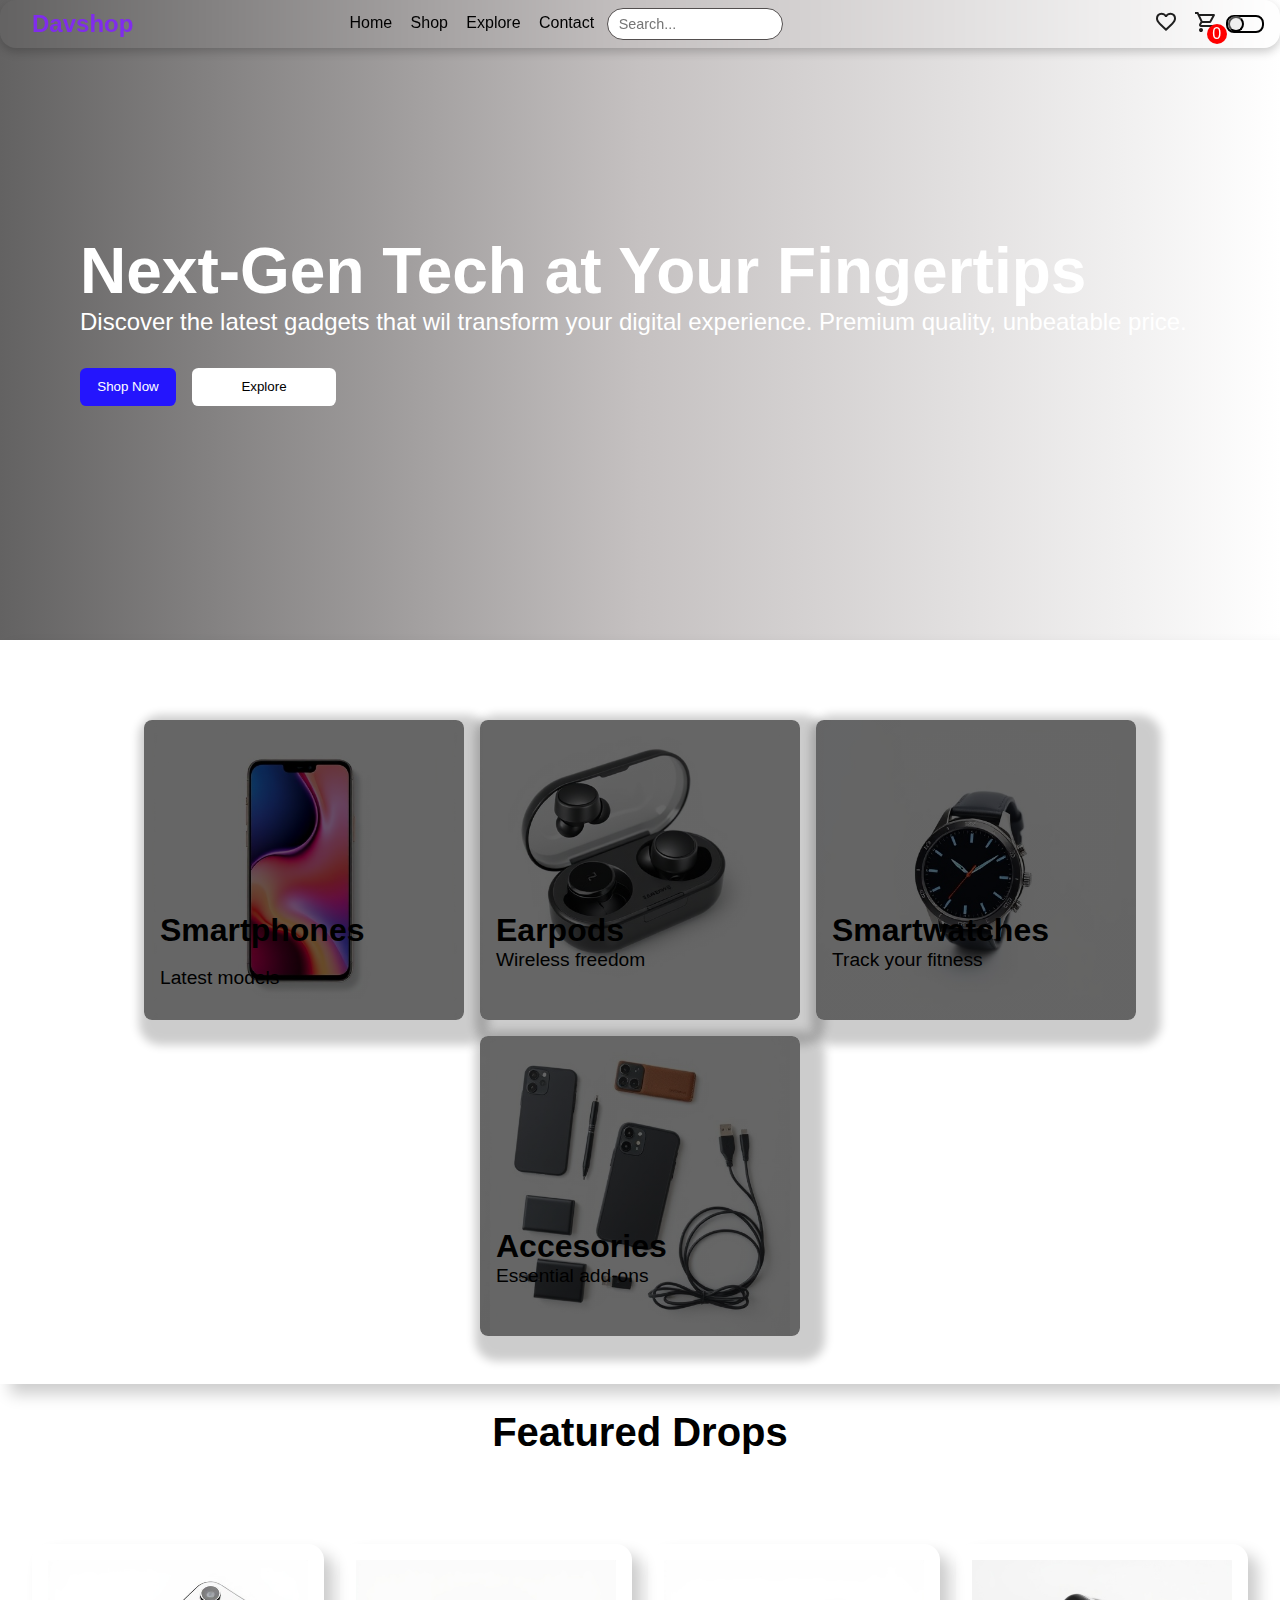
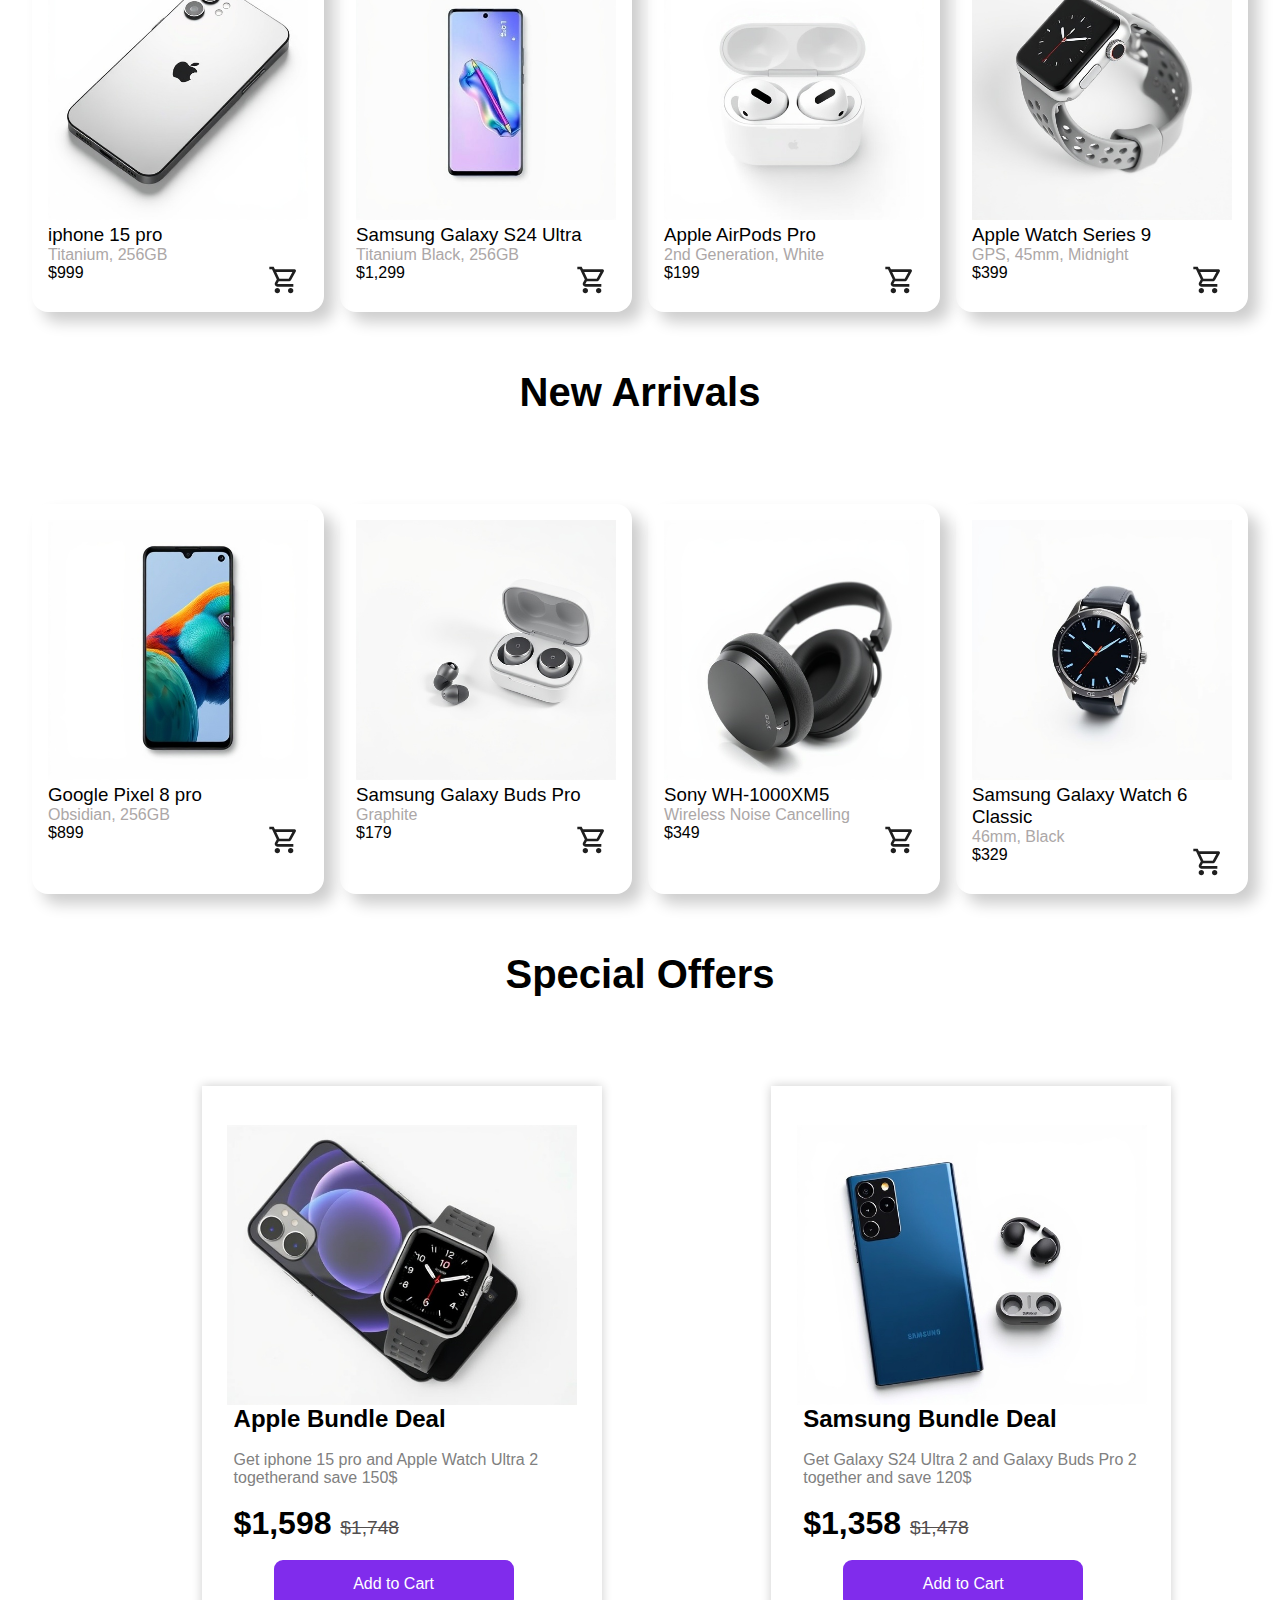
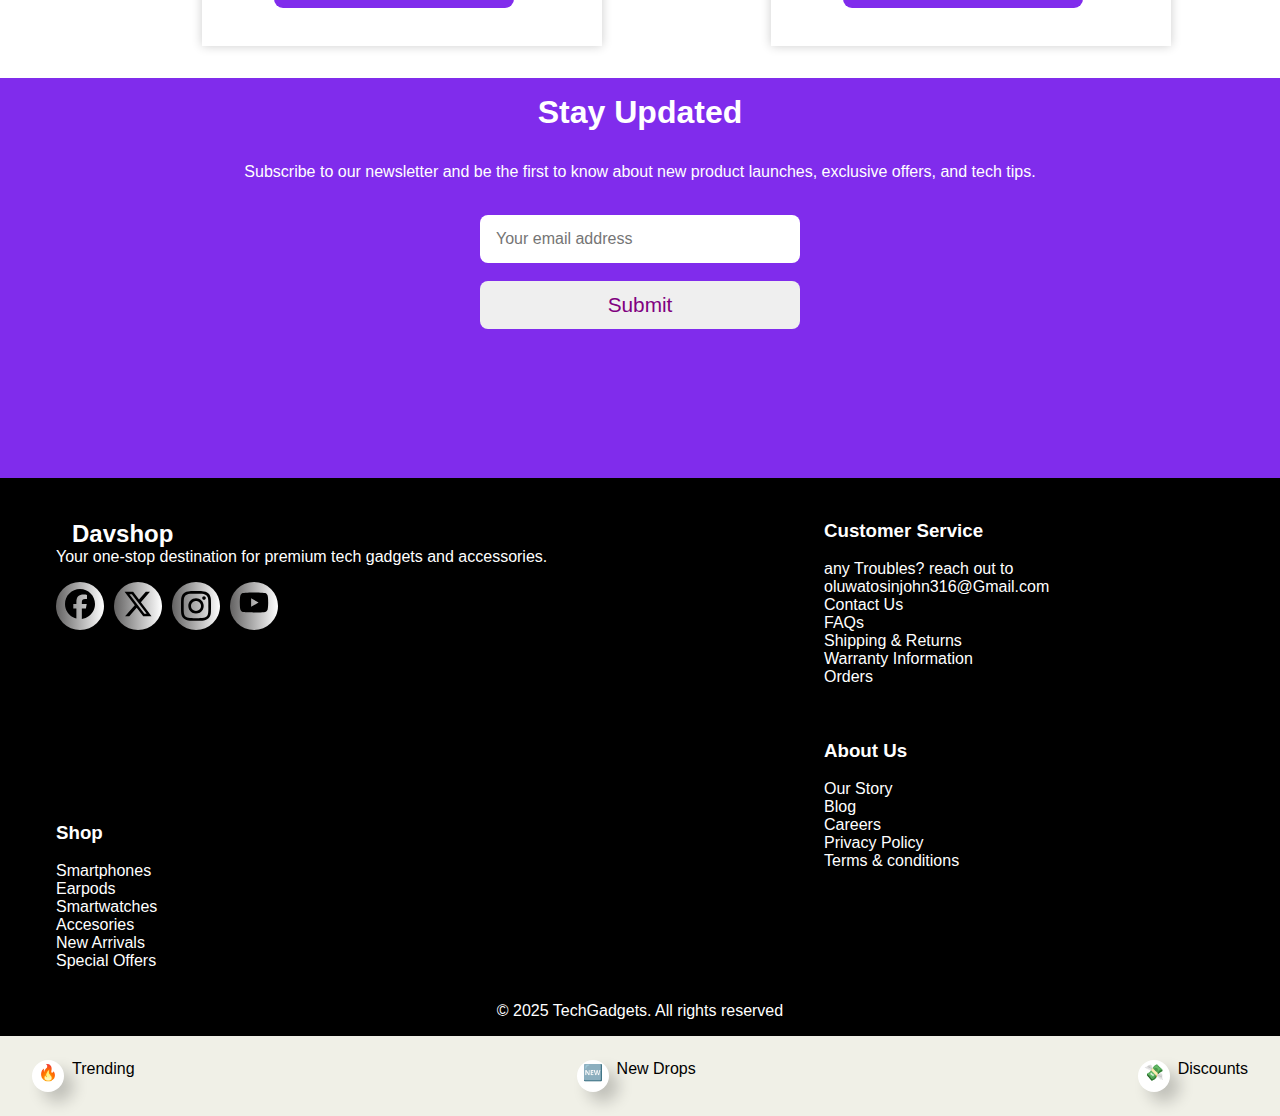
<file: index.html>
<!DOCTYPE html>
<html lang="en">
<head>
  <meta charset="UTF-8" />
  <meta name="viewport" content="width=device-width, initial-scale=1.0"/>
  <title>TechGadgets-Premium Electronics</title>
  <link rel="stylesheet" href="style.css" />
  <script src="script.js" defer></script>
</head>
<body class="showCart">

  <nav class="navbar">
    <h2>Davshop</h2>
    
  
 
    </div>
    <div class="links" id="linksMenu">
   
      <a href="#home">Home</a>
      <a href="#shop">Shop</a>
      <a href="#explore">Explore</a>
      <a href="#">Contact</a>
         <div class="input">
      <input type="text" placeholder="Search..." class="search" />
    </div>
    </div>

      <div class="icons">
   <a href="wishlist.html">
       <img src="icons/favorite_24dp_1F1F1F_FILL0_wght400_GRAD0_opsz24 (1).svg" alt="Favorites" id="wishList"/>
   </a>
      <div class="cart">
       <div class="span">
         <img src="icons/shopping_cart_24dp_1F1F1F_FILL0_wght400_GRAD0_opsz24.svg" alt="Cart"  class="icon-cart"/>
        <span>0</span>
       </div>
      </div>

           <div class="hamburger" id="hamburger">
        <img src="icons/menu_24dp_1F1F1F_FILL0_wght400_GRAD0_opsz24 (1).svg" alt="Menu"  class="ham"/>
      </div>

      <div class="toggle">
        <button id="dark-mode"></button>
        <button id="on"></button>
      </div>
  </nav>



  
  <header class="home" id="home">
    <h1>Next-Gen Tech at Your Fingertips </h1>
    <p>Discover the latest gadgets that wil transform your digital experience. Premium quality, unbeatable price.</p>
    <div class="buttons">
      <a href="#"><button class="shop">Shop Now</button></a>
      <a href="#"><button class="explore">Explore</button></a>
    </div>
  </header>

  
  <section class="shopping" id="shop">
    <div class="content">
    <div class="info1">
        <h1>Smartphones</h1><br>
      <p>Latest models</p>
    </div>
    </div>

      <div class="content">
        <div class="info1">
          <h1>Earpods</h1>
          <p>Wireless freedom</p>
        </div>
    </div>

      <div class="content">
 <div class="info1">
          <h1>Smartwatches</h1>
          <p>Track your fitness</p>
        </div>
    </div>

      <div class="content">
         <div class="info1">
          <h1>Accesories</h1>
          <p>Essential add-ons</p>
        </div>
    </div>
  </section>

  
  <section class="header">
    <h1>Featured Drops</h1>
  </section>

  <section class="container">
    <div class="feats">
      <img src="/prg/8b2ba11e4e8cf3ca3599f2abd030d20f.jpg" alt="Product 1" class="tu" />
      <h3>iphone 15 pro</h3>
      <p>Titanium, 256GB</p>
      <div class="price">
        <span>$999</span>
       <img src="/icons/shopping_cart_24dp_1F1F1F_FILL0_wght400_GRAD0_opsz24.svg" alt="Add to Cart" class="kk"/>
      </div>
    </div>

    <div class="cartTab">
      <h1>shopping cart</h1>
      <div class="listCart">
        <div class="item">
      <div class="image">
            <img src="/prg/8b2ba11e4e8cf3ca3599f2abd030d20f.jpg" alt="">
      </div>
      <div class="totalPrice">
        $999
      </div>
   <div class="quantity">
       <span class="minus"> < </span>
      <span>0</span>
      <span class="plus">></span>
   </div>
        </div>
      </div>
      <div class="btn">
        <button class="close">CLOSE</button>
        <button class="checkout">CHECK OUT</button>
      </div>
    </div>

    <div class="feats" id="explore">
      <img src="/prg/69d4335bc61eb6dee6033a212cfa38db.jpg" alt="Product 2" class="tu" />
      <h3>Samsung Galaxy S24 Ultra</h3>
      <p>Titanium Black, 256GB</p>
      <div class="price">
        <span>$1,299</span>
         <img src="/icons/shopping_cart_24dp_1F1F1F_FILL0_wght400_GRAD0_opsz24.svg" alt="Add to Cart"  class="kk" />
         
      </div>
    </div>

    <div class="feats">
      <img src="/prg/6d574ec9a6be4ea60666d7a96d4b0014.jpg" alt="Product 3" class="tu" />
      <h3>Apple AirPods Pro</h3>
      <p>2nd Generation, White</p>
      <div class="price">
        <span>$199</span>
        <img src="/icons/shopping_cart_24dp_1F1F1F_FILL0_wght400_GRAD0_opsz24.svg" alt="Add to Cart"   class="kk"  />
      </div>
    </div>

        <div class="feats">
      <img src="/prg/4aadab934d0b667bcbc7c236cf70ba16 (1).jpg" alt="Product 3" class="tu" />
      <h3>Apple Watch Series 9</h3>
      <p>GPS, 45mm, Midnight</p>
      <div class="price">
        <span>$399</span>
       <img src="/icons/shopping_cart_24dp_1F1F1F_FILL0_wght400_GRAD0_opsz24.svg" alt="Add to Cart" class="kk" />
      </div>
    </div>
  </section>

  <section class="header">
  <h1>New Arrivals</h1>
  </section>



  <section class="container">
   <div class="feats" id="explore">
      <img src="/prg/bd8aef6d7ec526e83292b0b01bdd6679 (1).jpg" alt="Product 2" class="tu" />
      <h3>Google Pixel 8 pro</h3>
      <p>Obsidian, 256GB</p>
      <div class="price">
        <span>$899</span>
        <img src="/icons/shopping_cart_24dp_1F1F1F_FILL0_wght400_GRAD0_opsz24.svg" alt="Add to Cart" class="kk"/>
      </div>
    </div>

    <div class="feats">
      <img src="/prg/fa061bc918744ef3200df25c31521d1b (1).jpg" alt="Product 3" class="tu" />
      <h3>Samsung Galaxy Buds Pro</h3>
      <p>Graphite</p>
      <div class="price">
        <span>$179</span>
        <img src="/icons/shopping_cart_24dp_1F1F1F_FILL0_wght400_GRAD0_opsz24.svg" alt="Add to Cart" class="kk" />
      </div>
    </div>

        <div class="feats">
      <img src="/prg/222e1179dc282a4497d2d6e64702c799.jpg" alt="Product 3" class="tu" />
      <h3>Sony WH-1000XM5</h3>
      <p>Wireless Noise Cancelling</p>
      <div class="price">
        <span>$349</span>
        <img src="/icons/shopping_cart_24dp_1F1F1F_FILL0_wght400_GRAD0_opsz24.svg" alt="Add to Cart" class="kk" />
      </div>
    </div>

         <div class="feats">
      <img src="/prg/066634a23124c2ab06297b91d1186fcc.jpg" alt="Product 3" class="tu" />
      <h3>Samsung Galaxy Watch 6 Classic</h3>
      <p>46mm, Black</p>
      <div class="price">
        <span>$329</span>
        <img src="/icons/shopping_cart_24dp_1F1F1F_FILL0_wght400_GRAD0_opsz24.svg" alt="Add to Cart" class="kk" />
      </div>
    </div>
  </section>

    <section class="header">
  <h1>Special Offers</h1>
  </section>

  <section class="special">
    <div class="spec">
    
    </div>
    <div class="spec-info">
        <img src="/prg/3d679cc886986aee84432bd61eff12b8.jpg" alt="">
      <h2>Apple Bundle Deal</h2><br>
      <p>Get iphone 15 pro and Apple Watch Ultra 2 togetherand save 150$</p><br>
      <h1>$1,598  <span>$1,748</span></h1><br>
      <button class="addToCart">Add to Cart</button>
    </div>

     <div class="spec">
      
    </div>
    <div class="spec-info">
      <img src="/prg/096e7dc334f0ace79dc61679c415fecb.jpg" alt="">
      <h2>Samsung Bundle Deal</h2><br>
      <p>Get Galaxy S24 Ultra 2 and Galaxy Buds Pro 2 together and save 120$</p><br>
      <h1>$1,358  <span>$1,478</span></h1><br>
      <button class="addToCart">Add to Cart</button>
    </div>
  </section>

  <section class="update">
    <div class="stay">
      <h1>Stay Updated</h1>
      <span>Subscribe to our newsletter and be the first to know about new product launches, exclusive offers, and tech tips.</span><br><br>
    </div>
    <input type="email" placeholder="Your email address" class="em"><br>
    <input type="submit" class="sub" placeholder="Suscribe">
  </section>

  <footer>
    <div class="logo">
      <h2>Davshop</h2>
      <p>Your one-stop destination for premium tech gadgets and accessories.</p>
   
    <div class="socials">
    <div class="img"> 
       <img src="/icons/facebook-brands.svg" alt="" >
    </div>

      <div class="img"> 
       <img src="/icons/x-twitter-brands.svg" alt="" >
    </div>

      <div class="img"> 
       <img src="/icons/instagram-brands.svg" alt="" >
    </div>

      <div class="img"> 
       <img src="/icons/youtube-brands.svg" alt="" >
    </div>
 
    </div>

    <div class="information">
      <h3>Shop</h3><br>

      <ul>
        <li><a href="#phones">Smartphones</a></li>
         <li><a href="#phones">Earpods</a></li>
         <li><a href="#watches">Smartwatches</a></li>
         <li><a href="#Accessories">Accesories</a></li>
         <li><a href="#Arrivals">New Arrivals</a></li>
         <li><a href="#phones">Special Offers</a></li>
      </ul>
       </div>
         </div>

   <div class="second">

      <div class="logo1">
          <h3>Customer Service</h3><br>
          <p>any Troubles? reach out to <a href="">oluwatosinjohn316@Gmail.com</a></p>
      <ul>
        <li><a href="#phones">Contact Us</a></li>
         <li><a href="#phones">FAQs</a></li>
         <li><a href="#watches">Shipping & Returns</a></li>
         <li><a href="#Accessories">Warranty Information</a></li>
         <li><a href="#Arrivals"><Track> Orders</Track></a></li>
      </ul><br><br><br>

       <h3>About Us</h3><br>
      <ul>
        <li><a href="#phones">Our Story</a></li>
         <li><a href="#phones">Blog</a></li>
         <li><a href="#watches">Careers</a></li>
         <li><a href="#Accessories">Privacy Policy</a></li>
         <li><a href="#Arrivals">Terms & conditions </a></li>
      </ul>
   </div>
      </div>
 
  </footer>

    <div class="foot">
    <p>&copy; 2025 TechGadgets. All rights reserved</p>
   </div>



  
  <section class="features">
    <div class="hello">
      <div class="circle">🔥</div>
      <span>Trending</span>
    </div>
    <div class="hello">
      <div class="circle">🆕</div>
      <span>New Drops</span>
    </div>
    <div class="hello">
      <div class="circle">💸</div>
      <span>Discounts</span>
    </div>
  </section>

  


</body>
</html>
</file>
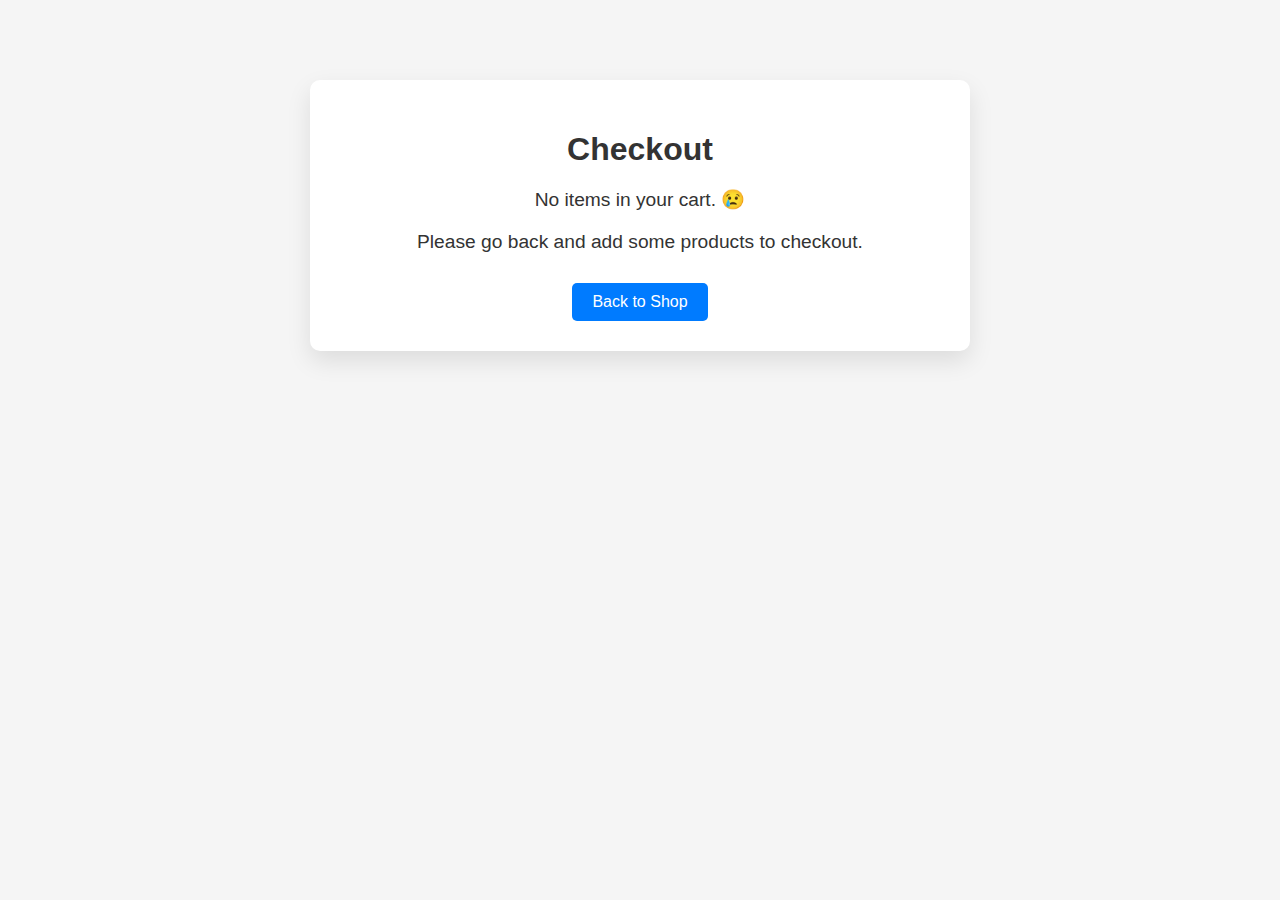
<file: checkout.html>
<!DOCTYPE html>
<html lang="en">
<head>
  <meta charset="UTF-8" />
  <meta name="viewport" content="width=device-width, initial-scale=1.0" />
  <title>Checkout - Davshop</title>
  <link rel="stylesheet" href="checkout.css" />
</head>
<body>
  <div class="checkout-container">
    <h1>Checkout</h1>
    <div id="checkout-content"></div>
    <button id="go-back">Back to Shop</button>
  </div>

  <script src="checkout.js"></script>
</body>
</html>
</file>
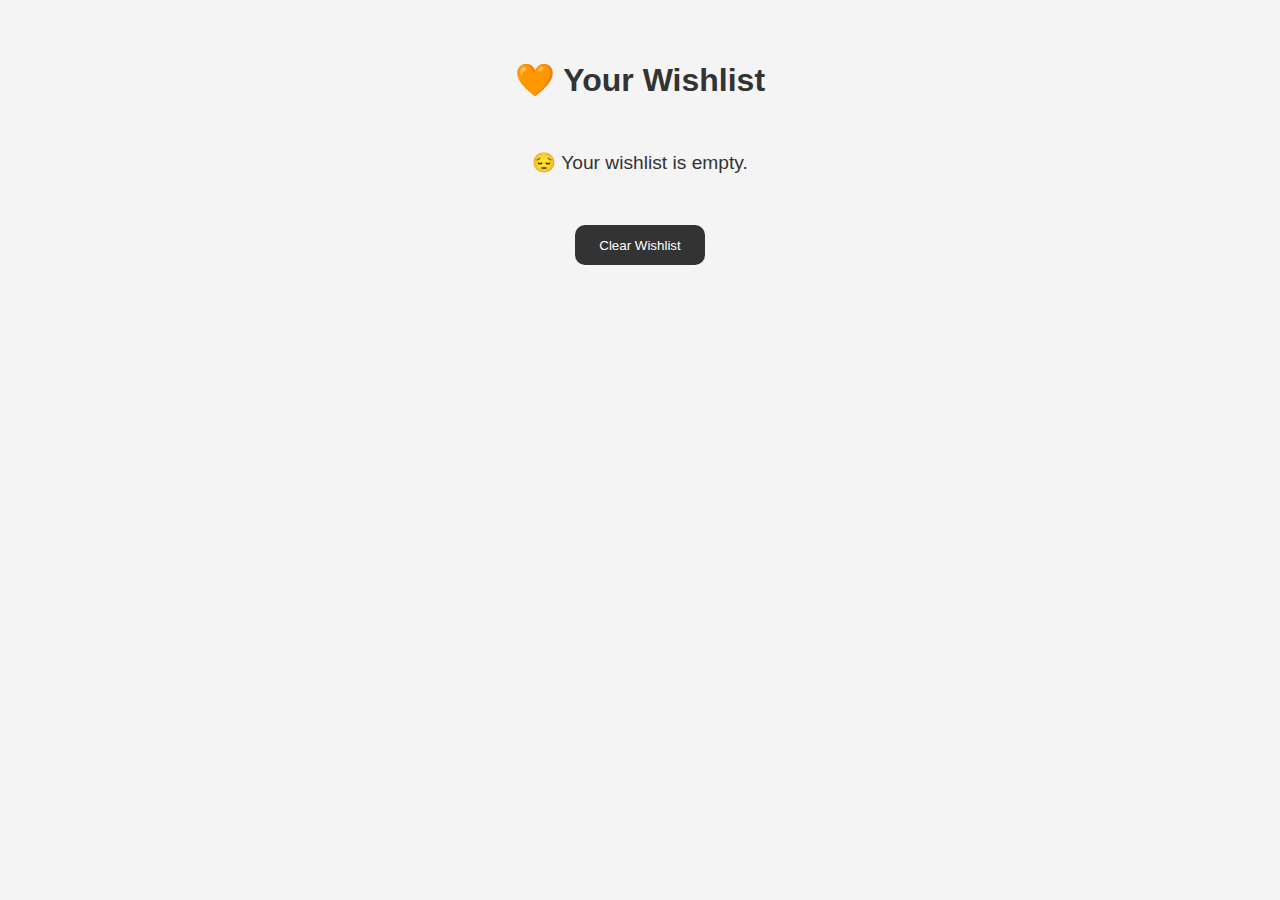
<file: wishlist.html>
<!DOCTYPE html>
<html lang="en">
<head>
  <meta charset="UTF-8" />
  <meta name="viewport" content="width=device-width, initial-scale=1.0"/>
  <title>My Wishlist</title>
  <link rel="stylesheet" href="wishlist.css" />
  <script src="wishlist.js"></script>
</head>
<body>
  <div class="container">
    <h1>🧡 Your Wishlist</h1>
    <div id="wishlist-container"></div>
    <button id="clear-wishlist">Clear Wishlist</button>
  </div>

  
</body>


</html>
</file>
<file: style.css>
* {
  margin: 0;
  padding: 0;
  box-sizing: border-box;
}

body.showCart .cartTab {
  inset: 0 0 0 auto;
}

body.showCart .navbar  {
transform: translateX(-250px);
}

body.dark {
  background-color: #000000;
  color: white;
}

.dark .ham  {
filter: invert(1);
}

.dark .icons img {
  filter: invert(1);
}

.dark .container .kk {
  filter: invert(1);
}


.dark .navbar a{
  border-bottom: 1px solid rgba(255, 255, 255, 0.2);
  color: #fff;
 width: 5rem;
}

.dark #home {
 background: linear-gradient(135deg, #121212, #2c2c2c);
  color: white;
}  

.dark .feats {
  box-shadow: 1px 10px 15px #fff;
}

:root {
  --bg: #ffffff;
  --text: #000000;
  --nav-bg: rgba(240, 240, 240, 0.9);
  --link-hover: #802cec;
  --btn-primary: #2415fd;
  --btn-hover-scale: 1.1;
  --transition-speed: 0.3s;
  --shadow: 10px 10px 15px rgba(0, 0, 0, 0.2);
  --font: 'Segoe UI', Tahoma, Geneva, Verdana, sans-serif;
}

body {
  font-family: var(--font);
  background-color: var(--bg);
  color: var(--text);
}

html {
    scroll-behavior: smooth;
}

.span span {
  display: flex;
  width: 20px;
  height: 20px;
background-color: red;
justify-content: center;
align-items: center;
color: #ffffff;
border-radius: 50%;
position: absolute;
top: 50%;
right: -1px;
padding: 0.5rem;
}

.navbar {
  background: transparent;
 box-shadow: 0 4px 10px rgba(0, 0, 0, 0.2);
  border-radius: 1rem;
  padding: 1rem;
  display: flex;
  justify-content: space-between;
  align-items: center;
  height: 3rem;
  width: 100%;
  transition: transform .5s;
     position: fixed;
    backdrop-filter: blur(10px);
    overflow: visible;
    max-width: 100vw;
  z-index: 14;
}

.navbar h2 {
  color: var(--link-hover);
}

.navbar .icons {
  max-width: 10rem;
  height: 2rem;
  display: flex;
  align-items: center;
}

.navbar .icons img {
  margin: 0.5rem;
}

.hamburger {
  display: none;
  cursor: pointer;
}

.hamburger img {
  height: 2rem;
  filter: invert(10%);
}

.icons .cart {
  position: relative;
}

.links {
  width: 37rem;
  display: flex;
  gap: 0.4rem;
}

.links a {
  text-decoration: none;
  color: var(--text);
  font-weight: 400;
  font-size: 1rem;
  position: relative;
  transition: color var(--transition-speed);
  margin: 6px;
  text-align: center;
}

.links a:hover {
  color: var(--link-hover);
}

.input {
  width: 15rem;
}

input {
  cursor: pointer;
}

.search {
  height: 2rem;
  width: 100%;
  max-width: 11rem;
  border-radius: 1rem;
  border: 1px solid #534f4f;
  padding: 0.3rem 0.7rem;
  color: #534f4f;
  font-size: 0.9rem;
}

.home {
  height: 40rem;
  width: 100%;
  background-image: linear-gradient(to right, #636262, #c5c1c1, white);
  display: flex;
  flex-direction: column;
  justify-content: center;
  padding: 0 5rem;
}

.home h1 {
  font-size: 4rem;
  color: white;
}

.home p {
  font-size: 1.5rem;
  color: white;
  margin-bottom: 2rem;
}

.toggle {
  width: 2.4rem;
  height: 1.1rem;
  border-radius: 0.5rem;
  border: 2px solid black;
  display: flex;
  justify-content: space-between;
  padding-top: .5px;
  position: relative;
align-items: center;
}

#dark-mode {
  height: 1rem;
  width: 1rem;
  border-radius: 50%;
}

#on {
  display: none;
 height: 1.1rem;
  width: 1rem;
  border-radius: 50%;
}

.toggle.switch {
  background-color: cornflowerblue;
}

.toggle.switch body {
  background-color: #000000;
  color: #fff;
}

.toggle.switch #dark-mode {
  display: none;
}

.toggle.switch #on {
  display: block;
  position: absolute;
 transform: translateX(22px);
}

.dark .features {
  background-color: #000000;
}

.buttons {
  display: flex;
  gap: 1rem;
}

.buttons a {
  text-decoration: none;
  font-size: 1rem;
  font-family: var(--font);
}

.shop {
  height: 2.4rem;
  width: 6rem;
  background-color: var(--btn-primary);
  color: white;
  border: none;
  border-radius: 0.4rem;
}

.explore {
  height: 2.4rem;
  width: 9rem;
  border: none;
  border-radius: 0.4rem;
  background-color: white;
  color: var(--text);
}

.shop:hover,
.explore:hover {
  transform: scale(var(--btn-hover-scale));
  transition: var(--transition-speed) ease;
}

.explore:hover {
  border: 1px solid var(--btn-primary);
}

.shopping {
  padding-top: 5rem;
  padding-bottom: 3rem;
  position: relative;
   z-index: 1;
  display: flex;
  flex-wrap: wrap;
  justify-content: center;
  gap: 1rem;
  width: 100%;
  box-shadow: var(--shadow);
  overflow: hidden;
}

.tu {
  background: transparent;
}
.image {
  margin-left: 1rem;
}

.content:nth-child(1):before {
content: ' ';
position: absolute;
inset: 0;
  background-image: url(/prg/1ec2864865584292b3cb1c4fd4555f33.jpg);
background-position: center;
background-size: contain;

z-index: -2;
}

.content:nth-child(2)::before {
  content: ' ';
position: absolute;
inset: 0;
  background-image: url(/prg/4ef7a9a2935eb441b40ebaf37b45cfdd.jpg);
  background-position: center;
background-size:cover;
background-repeat: no-repeat;
z-index: -2;
}

.content:nth-child(3)::before {
  content: ' ';
position: absolute;
inset: 0;
background-image: url(/prg/066634a23124c2ab06297b91d1186fcc.jpg);
  background-position: center;
background-size: cover;
z-index: -2;
}

.content:nth-child(4)::before {
  content: ' ';
position: absolute;
inset: 0;
background-image: url(/prg/6ff2ff0ecffa99b5fc8965eef17c175c.jpg);
  background-position: center;
background-size: contain;
z-index: -2;
}

.content::after {
  content: ' ';
  position: absolute;
  inset: 0;
   background: linear-gradient(to right, rgba(0, 0, 0, 0.6));
}

.content {
  background-position: center;
  min-height: 300px;
  width: 20rem;
  border-radius: 0.5rem;
  padding: 1rem;
  position: relative;
  box-shadow: 10px 10px 10px 15px rgba(0, 0, 0, 0.2);
  z-index: 1;
  overflow: hidden;
}

.info1 {
 position: relative;
 height: 100%;
 width: 100%;
}

.info1  {
  position: absolute;
  top: 12rem;
}

.info1 h1 {
  font-size: 2rem;
}

.info1 p {
  font-weight: 400;
  font-size: 1.2rem;
  font-family: 'Segoe UI', Tahoma, Geneva, Verdana, sans-serif;
}

.content h3,
.model {
  color: white;
  font-family: var(--font);
  margin-left: 1rem;
}

.model {
  font-weight: 300;
}

.content p {
  margin-bottom: 14rem;
}

.header {
  text-align: center;
  margin-bottom: 3rem;
}

.features {
  height: 5rem;
  display: flex;
  justify-content: space-between;
  align-items: center;
  background-color: #f0f0e7;
  padding: 0 2rem;
}

.hello {
  display: flex;
  gap: 0.5rem;
}

.circle {
  height: 2rem;
  width: 2rem;
  border-radius: 50%;
  background-color: white;
  text-align: center;
  padding: 0.2rem;
  cursor: pointer;
  box-shadow: var(--shadow);
}

.add {
  height: 2rem;
  width: 0.3rem;
  background-color: #802cec;
  border-radius: 0.3rem;
  filter: brightness(70%);
  color: #ffffff;
  cursor: pointer;
}

.container {
  display: grid;
  grid-template-columns: repeat(auto-fit, minmax(15rem, 1fr));
  gap: 1rem;
  padding: 2rem;
  width: 100%;
}

.feats {
  box-shadow: var(--shadow);
  border-radius: 1rem;
  padding: 1rem;
}

.feats .tu {
  width: 100%;
  background: transparent;
  height: auto;
}

.feats p {
  color: #aca7a7;
  font-family: var(--font);
}

.feats h3 {
  font-family: var(--font);
  font-weight: 500;
}

.price {
  display: flex;
  justify-content: space-between;
  width: 100%;
  max-width: 23rem;
}

.price img {
  width: 3rem;
  height: 2rem;
}

.info {
  display: flex;
  align-items: center;
  width: 10rem;
}

.new {
  display: grid;
  grid-template-columns: repeat(auto-fit, minmax(10rem, 1fr));
  gap: 1rem;
  padding: 2rem;
  width: 100%;
}

.new .feats {
  box-shadow: none;
  width: 300px;
}

.header {
  height: 4rem;
  display: flex;
  align-items: center;
  justify-content: center;margin-top: 1rem;
}

.header h1 {
  font-size: 2.5rem;
}



.special {
  display: flex;
  align-items: center;
  width: 100%;
  justify-content: space-evenly;
  padding: 2rem;
}

.dark .spec-info {
  box-shadow: 2px 2px 25px #fff;
}

.spec-info img {
width: 350px;
margin-left: 0.6rem;
}

.spec-info {
  display: flex;
  flex-direction: column;
  width: 25rem;
  height: 35rem;
 box-shadow: 0px 0px 10px rgba(0, 0, 0, 0.2);
 padding: 1rem;
  justify-content: center;
  margin-left: 1rem;
}

.spec-info p {
  color: gray;
  font-family: 'Segoe UI', Tahoma, Geneva, Verdana, sans-serif;
  margin-left: 1rem;
}

.spec-info h1, h2{
  margin-left: 1rem;
}

.spec-info span {
  text-decoration: line-through;
  color: #534f4f;
  font-size: 1.2rem;
  font-weight: 450;
}

.addToCart {
 height: 3rem;
 width: 15rem;
 border-radius: 9px;
 border: none;
 background-color: #802cec;
 color: #ffffff;
 font-family: 'Segoe UI', Tahoma, Geneva, Verdana, sans-serif;
 font-size: 1rem;
 cursor: pointer;
 margin-left: 3.5rem;
}

.addToCart:hover {
   transform: scale(1.04);
   transition: 0.25s ease;
}

.update {
  width: 100%;
  height: 25rem;
  display: flex;
  flex-direction: column;
  background-color: #802cec;
  align-items: center;
  padding: 1rem;
}

.stay h1 {
  text-align: center;
  color: white;
  font-family: 'Segoe UI', Tahoma, Geneva, Verdana, sans-serif;
  font-size: 2rem;
  margin-bottom: 1em;
}

.stay span {
  color: #ffffff;
  font-family: 'Segoe UI', Tahoma, Geneva, Verdana, sans-serif;
  margin-bottom: 0.6rem;
}

.em {
  width: 20rem;
  height: 3rem;
  border-radius: 8px;
  border: none;
  padding: 1rem;
  font-family: 'Segoe UI', Tahoma, Geneva, Verdana, sans-serif;
  font-size: 1rem;
    caret-color: #802cec;
    margin-top: 1rem;
}

.em:focus {
  outline: none;
}

.sub {
  width: 20rem;
  height: 3rem;
  border-radius: 8px;
    border: none;
  padding: 0.7rem;
  font-family: 'Segoe UI', Tahoma, Geneva, Verdana, sans-serif;
  font-size: 1.3rem;
    caret-color: #802cec;
    color: purple;
}

.sub:hover {
background-color: #9344fa;
color: #ffffff;
box-shadow: 10px 10px 10px rgba(0, 0, 0, 0.6);
transition: 0.45s ease-in-out;
}
footer {
  display: flex;
  width: 100%;
  justify-content: space-around;
  padding-top: 1.6rem;
  background-color: #000000;
  color: #ffffff;
  font-family: 'Segoe UI', Tahoma, Geneva, Verdana, sans-serif;
  padding-bottom: 1rem;
}

ul {
  list-style: none;
}

footer a {
  color: white;
  font-family: 'Segoe UI', Tahoma, Geneva, Verdana, sans-serif;
  text-decoration: none;
}

.cartTab {
  width: 300px;
  background-color: #fff;
  box-shadow: 10px 10px 15px rgba(0, 0, 0, 0.2);
  color: #000000;
  position: fixed;
  top: 0;
  right: 0;
  bottom: 0;
  inset: 0 -400px 0 auto;
  display: grid;
  grid-template-rows: 70px 1fr 70px;
  z-index: 13;
  transition: .5s;
}

.cartTab img {
  width: 300px;
  margin-left: rem;
}

.dark .cartTab {
  background-color: #2c2c2c;
  color: #eee;
}


.cartTab h1 {
  padding: 20px;
  margin: 0;
  font-weight: 300;
  text-align: center;
}

.cartTab .btn {
  display: grid;
  grid-template-columns: repeat(2, 1fr);
}

.cartTab .btn button {
  background-color: #802cec;
  border: none;
  font-family: 'Segoe UI', Tahoma, Geneva, Verdana, sans-serif;
  font-weight: 500;
  cursor: pointer;
}

.cartTab .btn .close {
  background-color: #eee;

}

.cartTab .listCart .item img {
  width: 100%;
}

.cartTab .listCart .item {
  display: grid;
  grid-template-columns: 70px 150px 50px 1fr;
  gap: 2;
  text-align: center;
  align-items: center;
}

.quantity {
  display: flex;
  gap: 3px;
}

.listCart .quantity span {
  display: inline-block;
  width: 25px;
  height: 25px;
  background-color: #eee;
  color: #555;
  border-radius: 50%;
  cursor: pointer;
}

.listCart .quantity span:nth-child(2) {
  background-color: transparent;
  color: #eee;
}

.listCart .item:nth-child(even) {
  background-color: #eee1;
}

.listCart {
  overflow: auto;
}

.listCart::-webkit-scrollbar {
  width: 0;
}

.foot {
  background-color: #000000;
  color: #ffffff;
  text-align: center;
  padding: 1rem;
}

.logo {
  display: inline-block;
  width: 50%;
  padding-top: 1rem;
}

.logo p {
  margin-bottom: 1rem;
}

.second {
  display: inline-block;
  width: 30%;
  margin: 1rem;
}

.socials {
  margin-bottom: 12rem;
  display: flex;
  gap: 10px;
}

.img {
  height: 3rem;
  width: 3rem;
  border-radius: 50%;
background: linear-gradient(to right, #636262, #ffffff);
  padding: 0.1rem;
  padding-left: 0.2rem;
}

.socials img {
  width: 30px;
  margin: 6px;
}

.hidden {
  display: none;
}


@media (max-width: 1050px) {
  .container {
    grid-template-columns: repeat(2, 1fr);
  }

  .hamburger {
    display: block;
  }

    .navbar{
    position: fixed;
    backdrop-filter: blur(10px);
    overflow: visible;
  }

  .links {
    position: absolute;
    top: 4rem;
    right: 1rem;
    flex-direction: column;
    background-color: var(--nav-bg);
    width: 500px;
    max-width: 600px;
    padding: 1rem 2rem;
    border-radius: 10px;
    box-shadow: var(--shadow);
    transform: translateY(-20px);
    opacity: 0;
    pointer-events: none;
    transition: all var(--transition-speed) ease;
  }



  .dark .links {
  background-color: #000000;
} 

.dark .icons img {
  filter: invert(1);
}

  .links.show {
    transform: translateY(0);
    opacity: 1;
    pointer-events: auto;
  }

  .links a {
    display: block;
    margin: 1rem 0;
  }

  .container {
  display: grid;
  grid-template-columns: repeat(auto-fit, minmax(17rem, 1fr));
  gap: 1rem;
  padding: 2rem;
  width: 100%;
}
}

@media (max-width: 830px) {

  .dark .links {
  background-color: #000000;
} 

  .content img {
  width: 25rem;
  height: 13rem;
  position: relative;
  margin-left: 1rem;
  z-index: 2;
   image-resolution: 144p;
}

    .hamburger {
    display: block;
  }

  .navbar{
    position: fixed;
    backdrop-filter: blur(10px);
    overflow: visible;
  }

  .links {
    position: absolute;
    position: fixed;
    top: 4rem;
    right: 1rem;
    flex-direction: column;
    background-color: white;
    width: 500px;
    max-width: 300pxpx;
  padding: 1rem 2rem;
    border-radius: 10px;
    box-shadow: var(--shadow);
    transform: translateY(-20px);
    opacity: 0;
    pointer-events: none;
    transition: all var(--transition-speed) ease;
  }


  .links.show {
    transform: translateY(6);
    opacity: 1;
    pointer-events: auto;
    display: block;
    z-index: 11;
  }
  .links a {
    display: block;
    margin: 1rem 0;
    width: 2rem;
    text-align: center;
   
  }
  
  .input {
    width: 100%;
    max-width: 16rem;
  }

  .home {
    padding: 2rem;
    padding-bottom: 10rem;
  }

  .home h1,
  .home p,
  .buttons {
    margin-left: 0;
  }

  .home h1 {
    font-size: 3rem;
  }

  .shopping {
    flex-direction: column;
    align-items: center;
    height: auto;
  }

  .content {
    width: 90%;
    max-width: 30rem;
    margin: 1rem auto;
  }

  .feats {
    width: 90%;
    max-width: 20rem;
  }

  .feats .tu {
    width: 100%;
    margin: 0 auto;
  }

  .special {
    display: flex;
    flex-direction: column;
    overflow: hidden;
  }

  .spec-info {
  display: flex;
  flex-direction: column;
  width: 25rem;
  height: 35rem;
margin: 0.8rem;
 padding: 1rem;
  justify-content: center;
}

footer {
  display: flex;
  flex-direction: column;
  
}

.logo {
  width: 100%;
  padding-left: 1rem;
  padding-bottom: 1rem;
  margin-bottom: -1px;
}

.second {
  width: 100%;
  margin-left: -1px;
  padding-left: 1rem;
  padding-bottom: 1rem;
}


}

@media (max-width: 600px) {
  .container {
  display: grid;
  grid-template-columns: repeat(auto-fit, minmax(19rem, 1fr));
  gap: 1rem;
  padding: 2rem;
  width: 100%;
  place-items: start center;
}

.links {
  width: 100vw;
}

.links.show {
    transform: translateY(6);
    opacity: 1;
    pointer-events: auto;
    display: block;
    z-index: 11;
  }
  .links a {
    display: block;
    margin: 1rem 0;
    width: 2rem;
    text-align: center;
   
  }
  
  .input {
    width: 100%;
    max-width: 16rem;
  }
}
</file>
<file: checkout.css>
body {
  font-family: 'Segoe UI', Tahoma, Geneva, Verdana, sans-serif;
  margin: 0;
  padding: 0;
  background-color: #f5f5f5;
  color: #333;
}

.checkout-container {
  max-width: 600px;
  margin: 80px auto;
  padding: 30px;
  background-color: #ffffff;
  border-radius: 10px;
  box-shadow: 0 10px 25px rgba(0, 0, 0, 0.1);
  text-align: center;
}

.checkout-container h1 {
  margin-bottom: 20px;
}

#checkout-content {
  font-size: 1.2em;
  margin-bottom: 30px;
}

#go-back {
  background-color: #007bff;
  color: white;
  border: none;
  padding: 10px 20px;
  font-size: 1em;
  cursor: pointer;
  border-radius: 5px;
}

#go-back:hover {
  background-color: #0056b3;
}
</file>
<file: wishlist.css>
body {
  font-family: 'Segoe UI', sans-serif;
  background-color: #f4f4f4;
  padding: 2rem;
  text-align: center;
  color: #333;
}

.container {
  max-width: 900px;
  margin: auto;
}

#wishlist-container {
  display: grid;
  gap: 1.5rem;
  margin-top: 2rem;
  grid-template-columns: repeat(auto-fit, minmax(240px, 1fr));
}

.wishlist-item {
  background: white;
  border-radius: 10px;
  box-shadow: 0 4px 10px rgba(0,0,0,0.1);
  padding: 1rem;
  text-align: center;
  position: relative;
}

.wishlist-item img {
  width: 100%;
  height: 200px;
  object-fit: cover;
  border-radius: 8px;
}

.wishlist-item h3 {
  margin: 0.8rem 0 0.3rem;
}

.wishlist-item p {
  margin-bottom: 0.8rem;
}

.remove-btn {
  background: crimson;
  color: white;
  padding: 0.5rem 1rem;
  border: none;
  border-radius: 5px;
  cursor: pointer;
}

#clear-wishlist {
  margin-top: 2rem;
  padding: 0.8rem 1.5rem;
  background: #333;
  color: white;
  border: none;
  border-radius: 10px;
  cursor: pointer;
}
</file>
